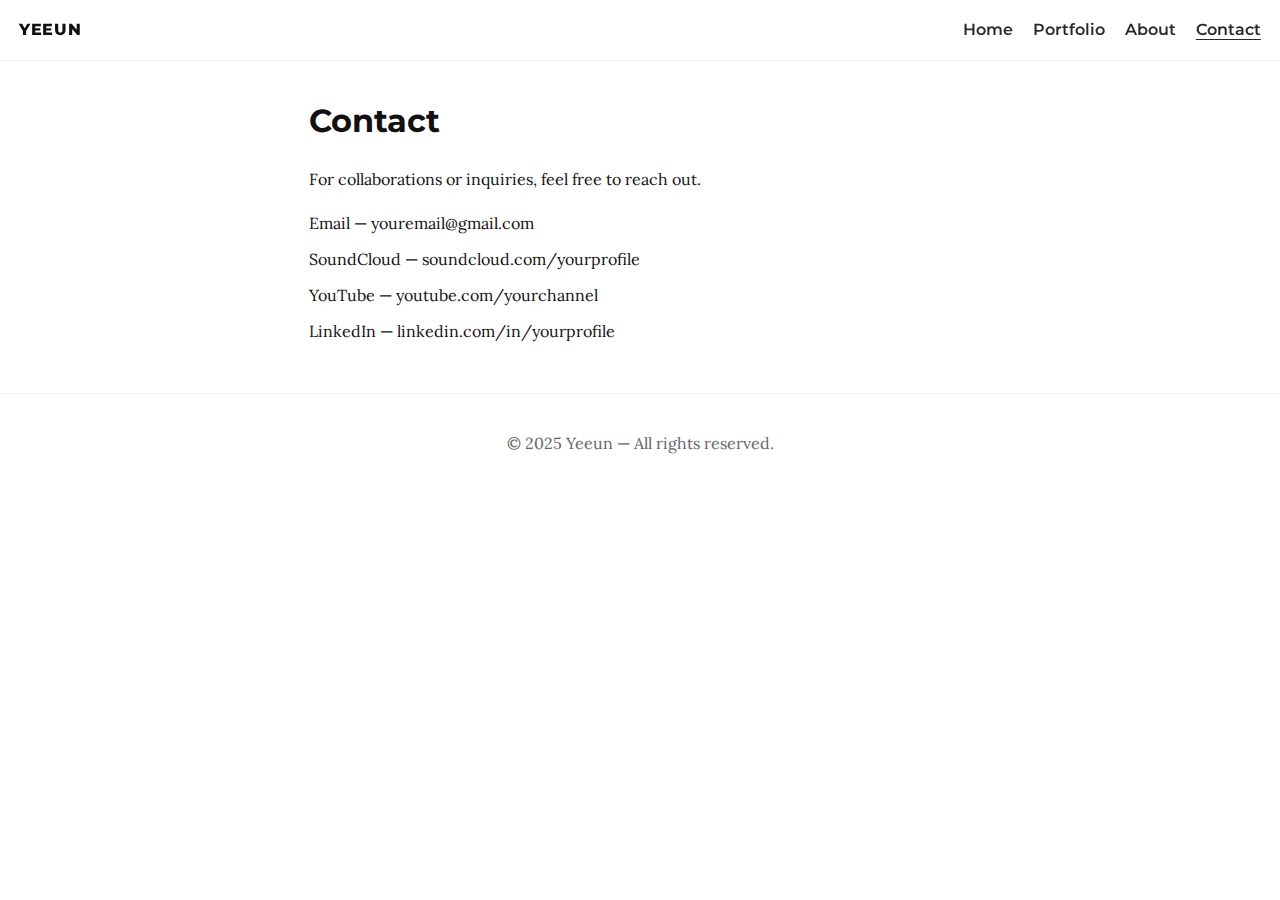
<file: contact.html>
<!DOCTYPE html>
<html lang="en">
<head>
  <meta charset="UTF-8" />
  <meta name="viewport" content="width=device-width, initial-scale=1" />
  <title>Contact — YEEUN</title>
  <link rel="stylesheet" href="style.css" />
  <link href="https://fonts.googleapis.com/css2?family=Lora:ital,wght@0,400;0,600;1,400&family=Montserrat:wght@400;600;800&display=swap" rel="stylesheet">
</head>
<body>
  <header class="site-header">
    <a class="brand" href="index.html">YEEUN</a>
    <nav class="site-nav">
      <a href="index.html">Home</a>
      <a href="portfolio.html">Portfolio</a>
      <a href="about.html">About</a>
      <a href="contact.html" aria-current="page">Contact</a>
    </nav>
  </header>

  <main class="contact-page">
    <h1>Contact</h1>
    <p>For collaborations or inquiries, feel free to reach out.</p>
    <ul class="contact-list">
      <li>Email — <a href="mailto:youremail@gmail.com">youremail@gmail.com</a></li>
      <li>SoundCloud — <a href="#" target="_blank" rel="noopener">soundcloud.com/yourprofile</a></li>
      <li>YouTube — <a href="#" target="_blank" rel="noopener">youtube.com/yourchannel</a></li>
      <li>LinkedIn — <a href="#" target="_blank" rel="noopener">linkedin.com/in/yourprofile</a></li>
      <!-- Optional: <li><a href="assets/Yeeun_CV.pdf" download>Download CV (PDF)</a></li> -->
    </ul>
  </main>

  <footer class="site-footer">
    <p>© 2025 Yeeun — All rights reserved.</p>
  </footer>
</body>
</html>
</file>
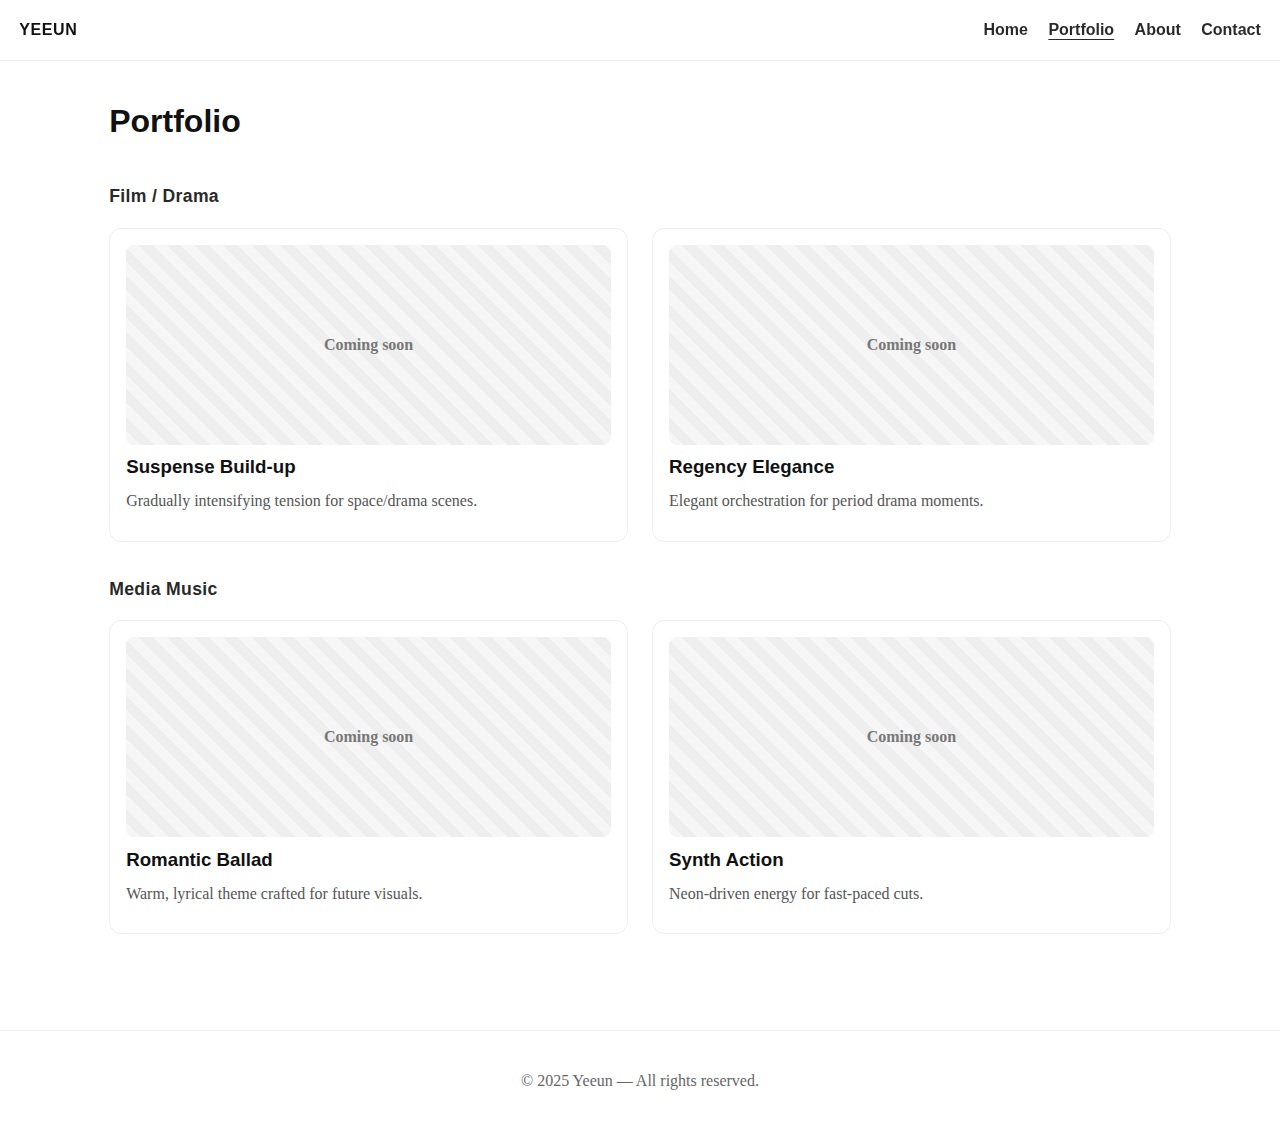
<file: portfolio.html>
<!DOCTYPE html>
<html lang="en">
<head>
  <meta charset="UTF-8" />
  <meta name="viewport" content="width=device-width, initial-scale=1" />
  <title>Portfolio — YEEUN</title>
  <link rel="stylesheet" href="style.css" />
</head>
<body>
  <header class="site-header">
    <a class="brand" href="index.html">YEEUN</a>
    <nav class="site-nav">
      <a href="index.html">Home</a>
      <a href="portfolio.html" aria-current="page">Portfolio</a>
      <a href="about.html">About</a>
      <a href="contact.html">Contact</a>
    </nav>
  </header>

  <main class="portfolio">
    <h1>Portfolio</h1>

    <!-- Category: Film / Drama -->
    <h2 class="cat">Film / Drama</h2>
    <div class="grid">
      <div class="work placeholder">
        <div class="ph">Coming soon</div>
        <h3>Suspense Build-up</h3>
        <p>Gradually intensifying tension for space/drama scenes.</p>
      </div>
      <div class="work placeholder">
        <div class="ph">Coming soon</div>
        <h3>Regency Elegance</h3>
        <p>Elegant orchestration for period drama moments.</p>
      </div>
    </div>

    <!-- Category: Media Music -->
    <h2 class="cat">Media Music</h2>
    <div class="grid">
      <div class="work placeholder">
        <div class="ph">Coming soon</div>
        <h3>Romantic Ballad</h3>
        <p>Warm, lyrical theme crafted for future visuals.</p>
      </div>
      <div class="work placeholder">
        <div class="ph">Coming soon</div>
        <h3>Synth Action</h3>
        <p>Neon-driven energy for fast-paced cuts.</p>
      </div>
    </div>

    <!-- Tips: when ready, replace placeholders with images/embeds
      <div class="work">
        <img src="images/film1.jpg" alt="Suspense Build-up" />
        <h3>Suspense Build-up</h3>
        <p>…</p>
        <div class="video">
          <iframe src="https://www.youtube.com/embed/VIDEO_ID" allowfullscreen loading="lazy"></iframe>
        </div>
      </div>
    -->
  </main>

  <footer class="site-footer">
    <p>© 2025 Yeeun — All rights reserved.</p>
  </footer>
</body>
</html>
</file>
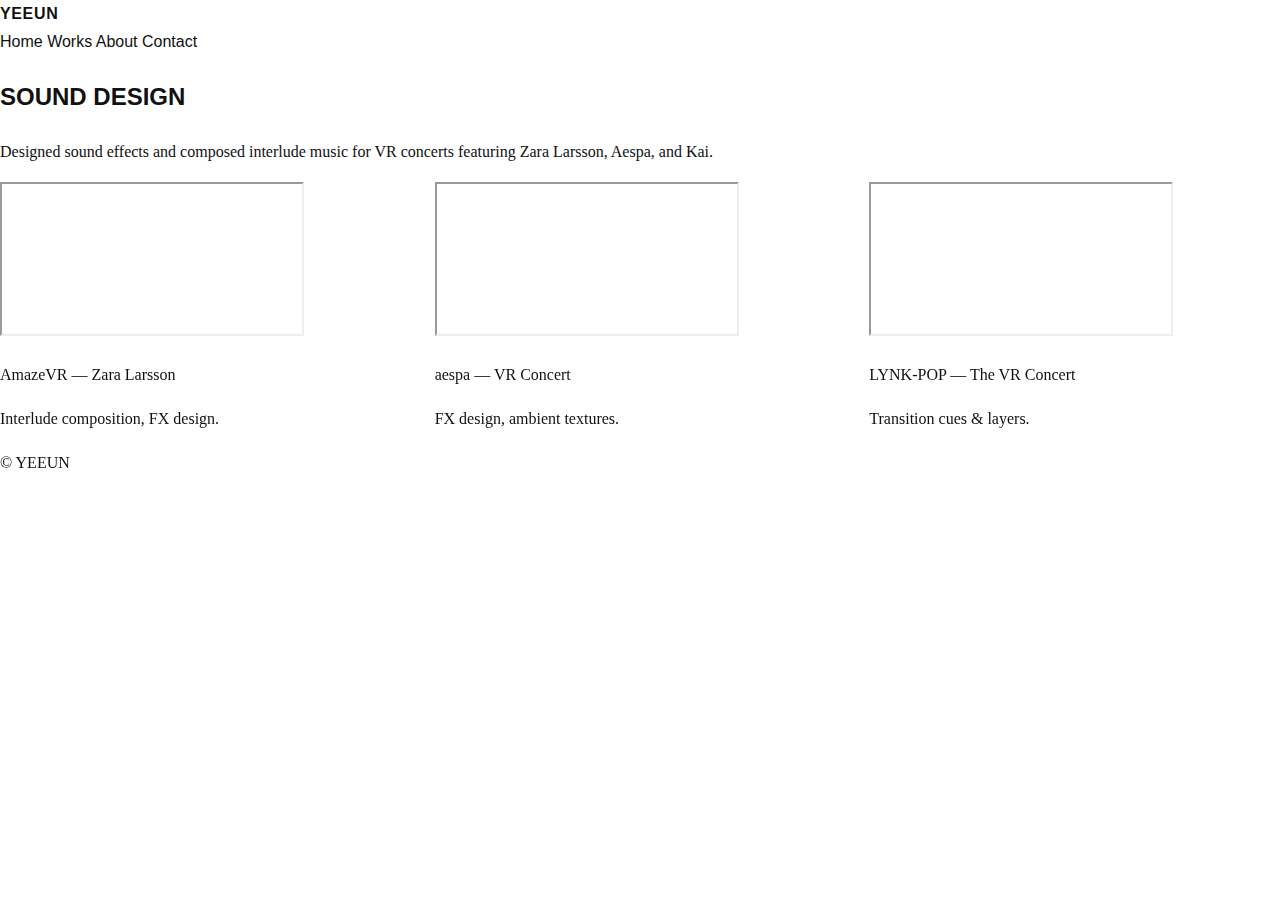
<file: sound-design.html>
<!doctype html>
<html lang="en">
<head>
  <meta charset="utf-8">
  <meta name="viewport" content="width=device-width, initial-scale=1">
  <title>Sound Design — YEEUN</title>
  <meta name="description" content="Sound design works by Yeeun.">
  <link rel="stylesheet" href="style.css">
</head>
<body>
  <div class="container">
    <nav class="nav">
      <div class="brand"><a href="index.html">YEEUN</a></div>
      <div>
        <a href="index.html">Home</a>
        <a class="active" href="sound-design.html">Works</a>
        <a href="index.html#about">About</a>
        <a href="index.html#contact">Contact</a>
      </div>
    </nav>

    <header class="page-header">
      <h2>SOUND DESIGN</h2>
      <p class="lead">Designed sound effects and composed interlude music for VR concerts featuring Zara Larsson, Aespa, and Kai.</p>
    </header>

    <section class="grid">
      <article class="card">
        <div class="thumb">
          <iframe src="https://www.youtube.com/embed/9XMyK3I8s4E" allowfullscreen title="Zara VR Concert"></iframe>
        </div>
        <div class="body">
          <p class="title">AmazeVR — Zara Larsson</p>
          <p class="desc">Interlude composition, FX design.</p>
        </div>
      </article>

      <article class="card">
        <div class="thumb">
          <iframe src="https://www.youtube.com/embed/9h8a3O3iG1I" allowfullscreen title="aespa VR"></iframe>
        </div>
        <div class="body">
          <p class="title">aespa — VR Concert</p>
          <p class="desc">FX design, ambient textures.</p>
        </div>
      </article>

      <article class="card">
        <div class="thumb">
          <iframe src="https://www.youtube.com/embed/dfg6l1oO1xE" allowfullscreen title="LYNK-POP"></iframe>
        </div>
        <div class="body">
          <p class="title">LYNK-POP — The VR Concert</p>
          <p class="desc">Transition cues & layers.</p>
        </div>
      </article>
    </section>

    <footer class="footer">© YEEUN</footer>
  </div>
</body>
</html>
</file>
<file: style.css>
/* ---------- Base ---------- */
* { box-sizing: border-box; }
html, body { margin: 0; padding: 0; }
body {
  font-family: 'Lora', serif;              /* body = Lora */
  color: #111;
  background: #fff;
  line-height: 1.75;
}
h1, h2, h3, nav, .brand, .btn, .link {
  font-family: 'Montserrat', sans-serif;   /* headings/controls = Montserrat */
}

/* Links & buttons */
a { color: inherit; text-decoration: none; }
a:hover { opacity: .78; }
.btn {
  display: inline-block;
  padding: .7rem 1.1rem;
  border-radius: 12px;
  border: 1px solid #111;
  background: #111;
  color: #fff;
  font-weight: 600;
  transition: transform .15s ease, opacity .15s ease;
}
.btn:hover { transform: translateY(-1px); }
.btn.outline { background: transparent; color: #111; }

/* ---------- Header / Nav ---------- */
.site-header {
  position: sticky; top: 0; z-index: 10;
  display: flex; align-items: center; justify-content: space-between;
  padding: 1rem 1.2rem;
  border-bottom: 1px solid #eee;
  background: rgba(255,255,255,.9);
  backdrop-filter: blur(6px);
}
.brand { font-weight: 800; letter-spacing: .04em; }
.site-nav a {
  margin-left: 1rem;
  font-weight: 600;
  opacity: .9;
}
.site-nav a[aria-current="page"] { text-decoration: underline; text-underline-offset: 4px; }

/* ---------- Hero ---------- */
.hero {
  max-width: 1000px; margin: 8vh auto 4rem; padding: 0 1.2rem;
  text-align: center;
}
.hero h1 { font-size: clamp(2rem, 4vw, 3rem); margin:.2rem 0 .4rem; }
.hero .sub { color:#555; margin-bottom: 1.2rem; }
.actions { display: inline-flex; gap:.8rem; flex-wrap: wrap; justify-content: center; }

/* ---------- Home tiles ---------- */
.home-grid {
  max-width: 1100px; margin: 0 auto 4rem; padding: 0 1.2rem;
  display: grid; gap: 1.2rem;
  grid-template-columns: repeat(auto-fit, minmax(260px, 1fr));
}
.tile {
  border: 1px solid #eee; border-radius: 14px; padding: 1.2rem;
  background: #fafafa;
}
.tile h3 { margin: .2rem 0 .4rem; }
.link { font-weight: 700; display: inline-block; margin-top:.3rem; }

/* ---------- Portfolio ---------- */
.portfolio { max-width: 1100px; margin: 2rem auto; padding: 0 1.2rem 3rem; }
.portfolio h1 { margin: .5rem 0 1rem; }
.cat { margin: 2rem 0 1rem; font-size: 1.1rem; letter-spacing: .02em; opacity: .9; }
.grid {
  display: grid; gap: 1.5rem;
  grid-template-columns: repeat(auto-fit, minmax(300px, 1fr));
}
.work {
  border: 1px solid #eee; border-radius: 12px; padding: 1rem;
  background: #fff;
}
.work h3 { margin: .4rem 0 .2rem; font-weight: 700; }
.work p { margin: 0 0 .6rem; color:#555; }
.work img { width: 100%; height: 200px; object-fit: cover; border-radius: 8px; margin-bottom: .7rem; }

/* Placeholder card */
.placeholder .ph {
  height: 200px; border-radius: 8px;
  display:flex; align-items:center; justify-content:center;
  background: repeating-linear-gradient(45deg, #f6f6f6, #f6f6f6 10px, #eee 10px, #eee 20px);
  color:#777; font-weight: 700;
}

/* Optional video container */
.video { aspect-ratio: 16/9; width: 100%; border-radius: 10px; overflow: hidden; background:#000; }
.video iframe { width: 100%; height: 100%; display: block; }

/* ---------- About ---------- */
.about-page { max-width: 900px; margin: 2rem auto 3rem; padding: 0 1.2rem; }
.about-page h1 { margin: .5rem 0 1rem; }
.about-page h2 { margin: 1.6rem 0 .6rem; font-size: 1.2rem; }
.about-page p { color:#333; margin: 0 0 1rem; }
.about-page ul { padding-left: 1.2rem; }

/* ---------- Contact ---------- */
.contact-page { max-width: 700px; margin: 2rem auto 3rem; padding: 0 1.2rem; }
.contact-page h1 { margin: .5rem 0 1rem; }
.contact-list { list-style: none; padding: 0; }
.contact-list li { margin: .5rem 0; }

/* ---------- Footer ---------- */
.site-footer {
  border-top: 1px solid #eee;
  text-align: center; padding: 1.2rem; color:#666;
  margin-top: 3rem;
}

/* ---------- Small screens ---------- */
@media (max-width: 520px) {
  .site-nav a { margin-left: .8rem; }
  .work img, .placeholder .ph { height: 170px; }
}
</file>
